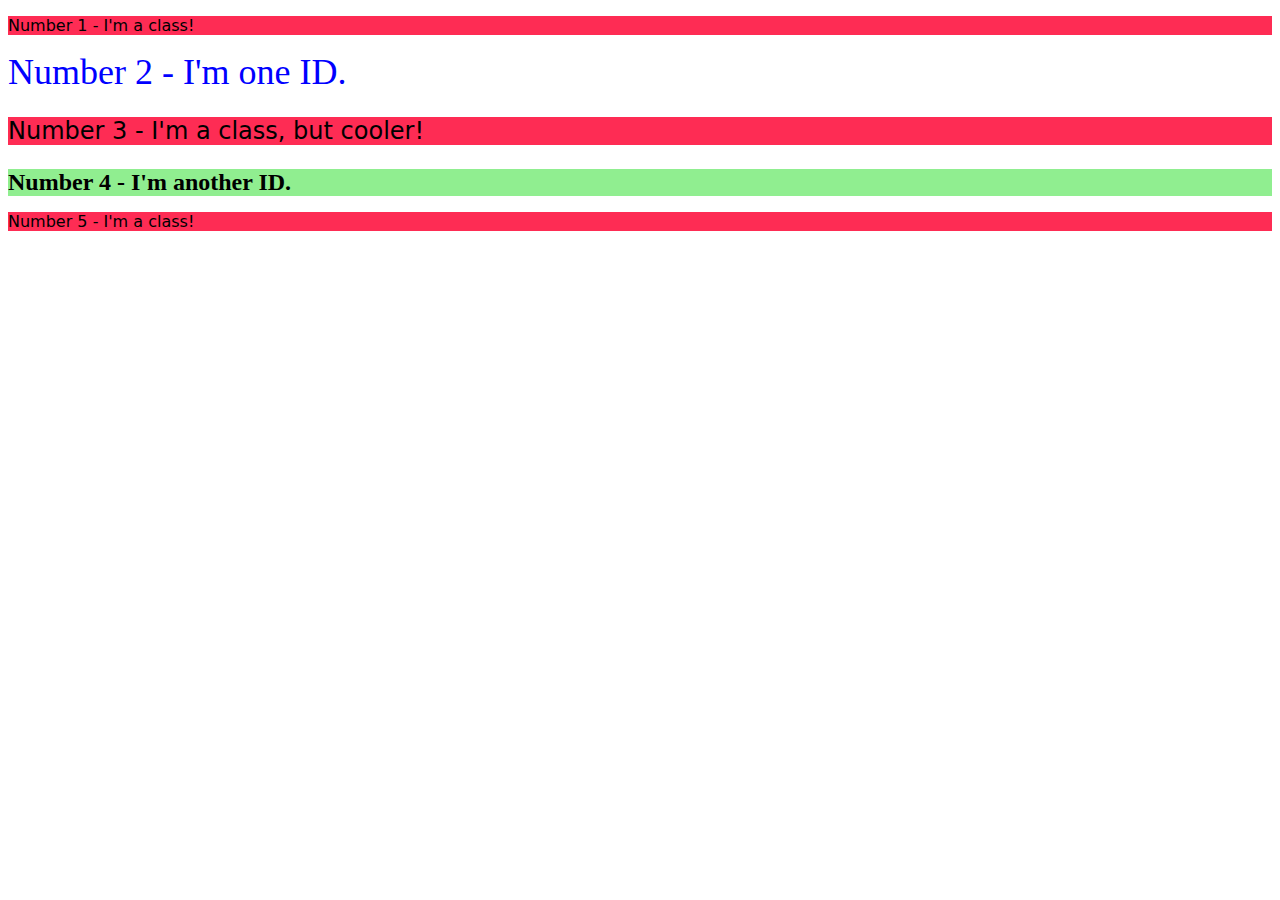
<file: practice #2/index.html>
<!DOCTYPE html>
<html lang="en">
<head>
    <meta charset="UTF-8">
    <meta http-equiv="X-UA-Compatible" content="IE=edge">
    <meta name="viewport" content="width=device-width, initial-scale=1.0">
    <link rel="Stylesheet" href="style.css">
    <title>Class and ID Selectors</title>
</head>
<body>
    <p class="odd">Number 1 - I'm a class!</p>
    <div id="two">Number 2 - I'm one ID.</div>
    <p class="odd odd-plus">Number 3 - I'm a class, but cooler!</p>
    <div id="four">Number 4 - I'm another ID.</div>
    <p class="odd">Number 5 - I'm a class!</p>

    
</body>
</html>
</file>
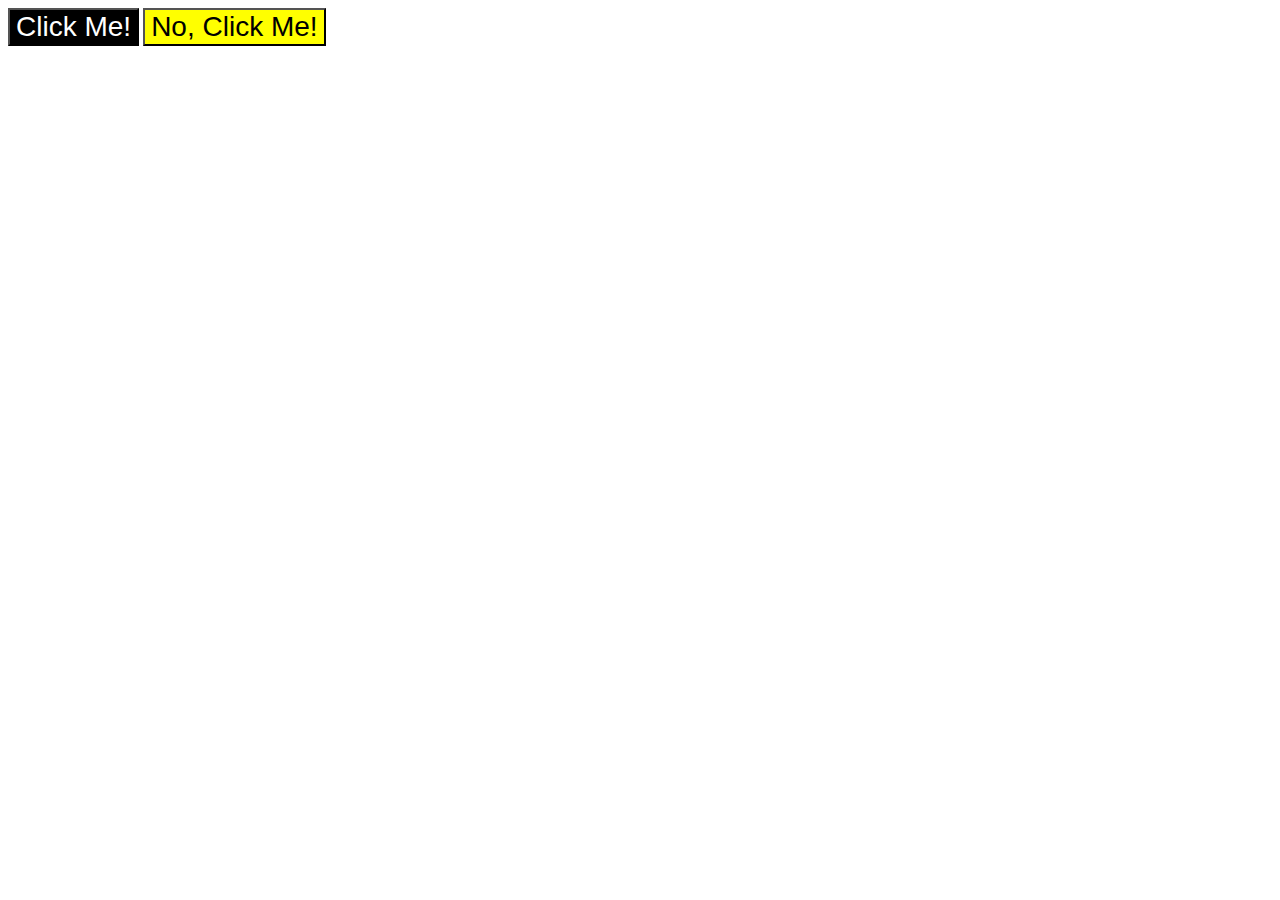
<file: practice #3/index.html>
<!DOCTYPE html>
<html lang="en">
<head>
    <meta charset="UTF-8">
    <meta http-equiv="X-UA-Compatible" content="IE=edge">
    <meta name="viewport" content="width=device-width, initial-scale=1.0">
    <link rel="Stylesheet" href="style.css">
    <title>Grouping Selectors</title>
</head>
<body>
    <button class="first">Click Me!</button>
    <button class="second">No, Click Me!</button>
    
</body>
</html>
</file>
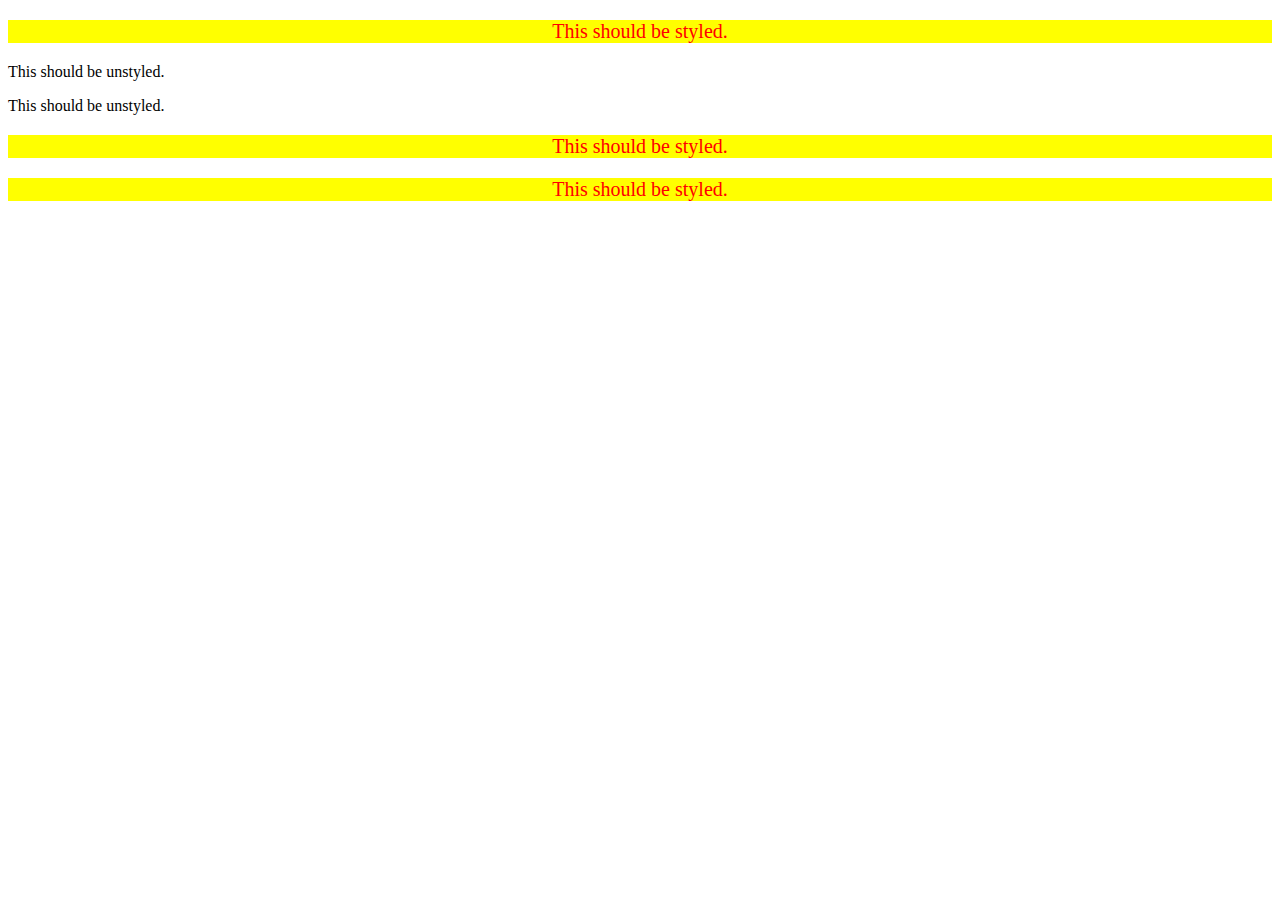
<file: practice #5/index.html>
<!DOCTYPE html>
<html lang="en">
  <head>
    <meta charset="UTF-8">
    <meta http-equiv="X-UA-Compatible" content="IE=edge">
    <meta name="viewport" content="width=device-width, initial-scale=1.0">
    <title>Descendant Combinator</title>
    <link rel="stylesheet" href="style.css">
  </head>
  <body>
    <div class="container">
      <p class="text">This should be styled.</p>
    </div>
    <p class="text">This should be unstyled.</p>
    <p class="text">This should be unstyled.</p>
    <div class="container">
      <p class="text">This should be styled.</p>
      <p class="text">This should be styled.</p>
    </div>
  </body>
</html>
</file>
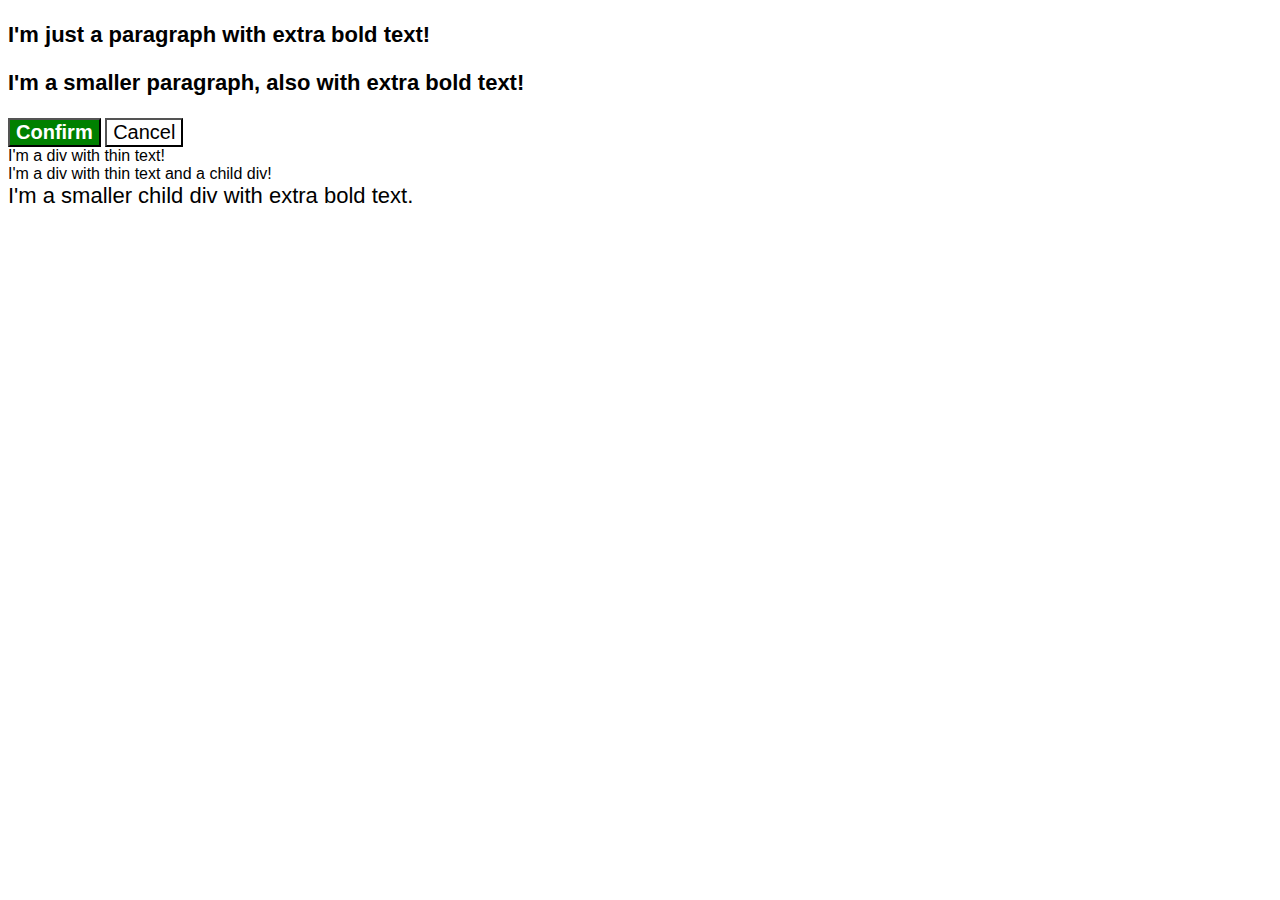
<file: practice #6/index.html>
<!DOCTYPE html>
<html lang="en">
  <head>
    <meta charset="UTF-8">
    <meta http-equiv="X-UA-Compatible" content="IE=edge">
    <meta name="viewport" content="width=device-width, initial-scale=1.0">
    <title>Fix the Cascade</title>
    <link rel="stylesheet" href="style.css">
  </head>
  <body>
    <p class="para">I'm just a paragraph with extra bold text!</p>
    <p class="para small-para">I'm a smaller paragraph, also with extra bold text!</p>

    <button id="confirm-button" class="button confirm">Confirm</button>
    <button id="cancel-button" class="button cancel">Cancel</button>

    <div class="text">I'm a div with thin text!</div>
    <div class="text">I'm a div with thin text and a child div!
      <div class="text child">I'm a smaller child div with extra bold text.</div>
    </div>
  </body>
</html>
</file>
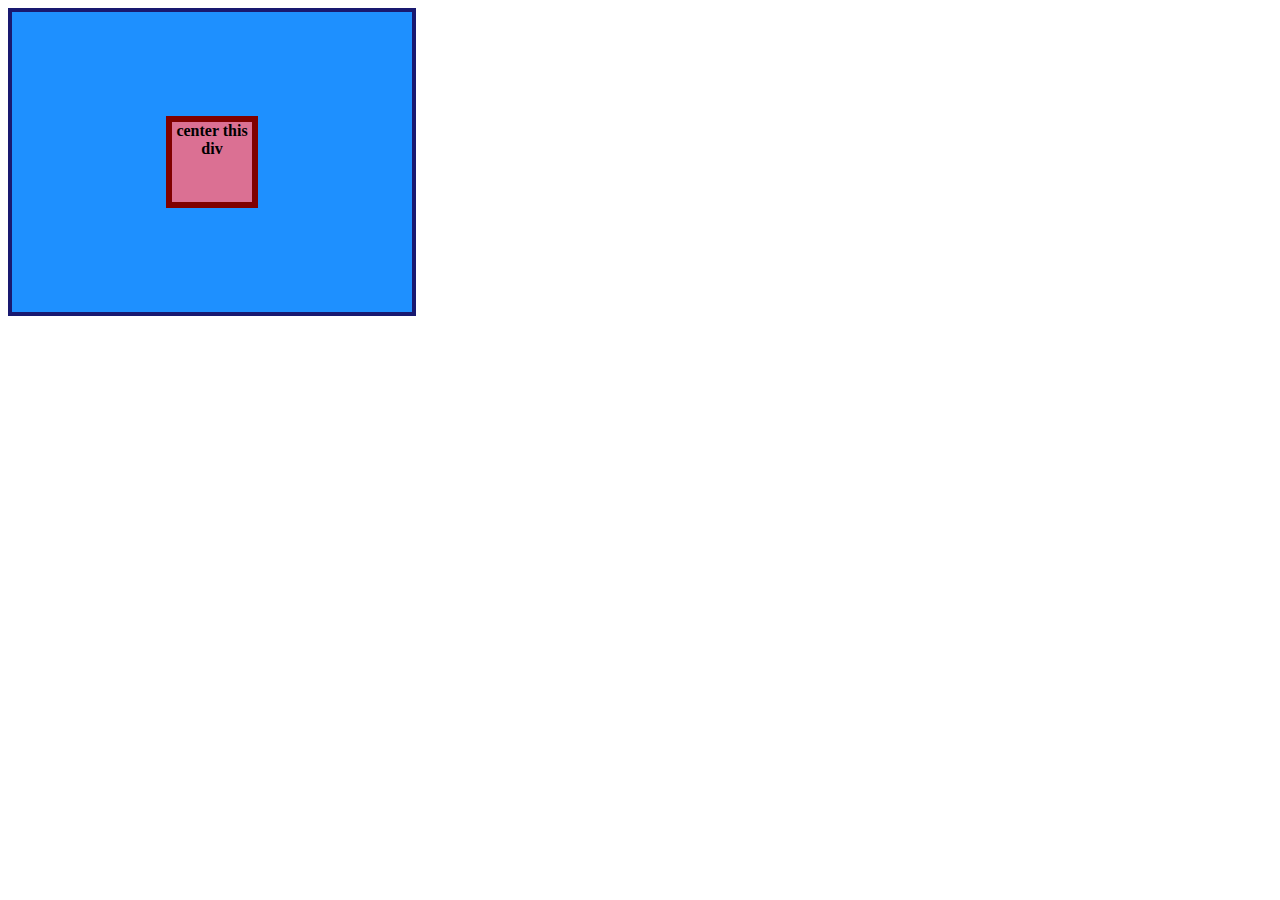
<file: Flex #1/01-flex-center/index.html>
<!DOCTYPE html>
<html lang="en">
  <head>
    <meta charset="UTF-8">
    <meta http-equiv="X-UA-Compatible" content="IE=edge">
    <meta name="viewport" content="width=device-width, initial-scale=1.0">
    <title>CENTER THIS DIV</title>
    <link rel="stylesheet" href="style.css">
  </head>
  <body>
    <div class="container">
      <div class="box">center this div</div>
    </div>
  </body>
</html>
</file>
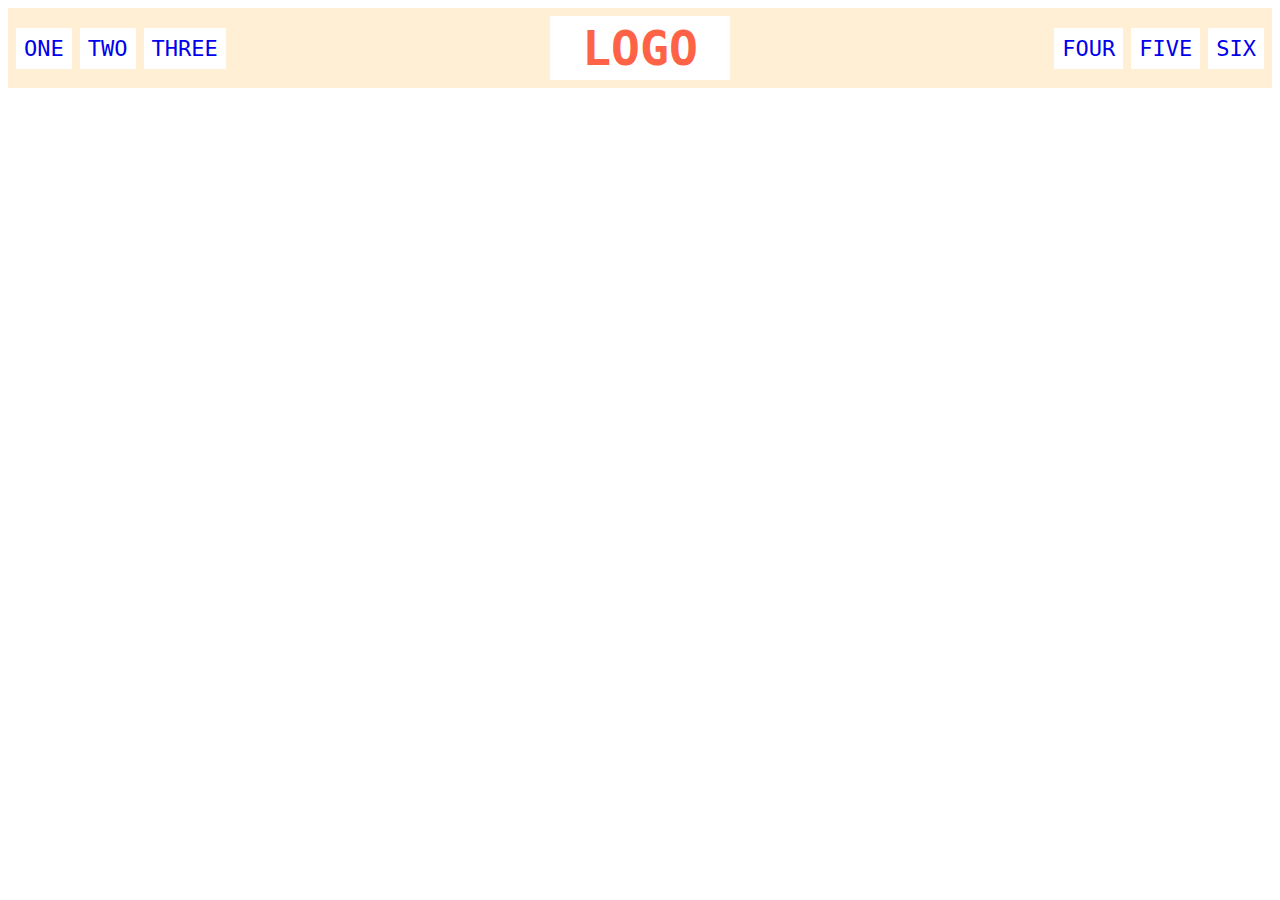
<file: Flex #2/02-flex-header/index.html>
<!DOCTYPE html>
<html lang="en">
  <head>
    <meta charset="UTF-8">
    <meta http-equiv="X-UA-Compatible" content="IE=edge">
    <meta name="viewport" content="width=device-width, initial-scale=1.0">
    <title>Flex Header</title>
    <link rel="stylesheet" href="style.css">
  </head>
  <body>
    <div class="header">
      <div class="left-links">
        <ul>
          <li><a href="#">ONE</a></li>
          <li><a href="#">TWO</a></li>
          <li><a href="#">THREE</a></li>
        </ul>
      </div>
      <div class="logo">LOGO</div>
      <div class="right-links">
        <ul>
          <li><a href="#">FOUR</a></li>
          <li><a href="#">FIVE</a></li>
          <li><a href="#">SIX</a></li>
        </ul>
      </div>
    </div>
  </body>
</html>
</file>
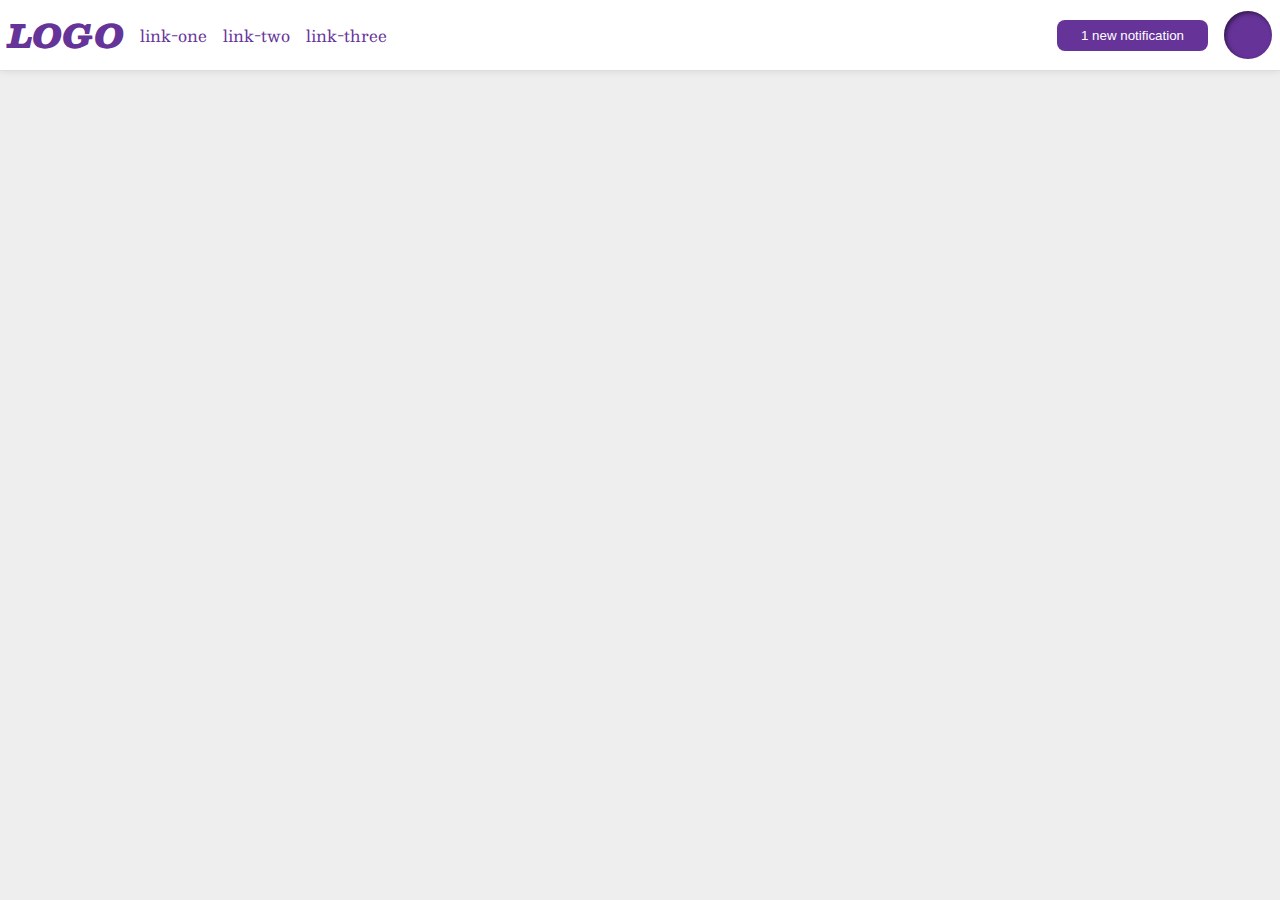
<file: Flex #3/03-flex-header-2/index.html>
<!DOCTYPE html>
<html lang="en">
  <head>
    <meta charset="UTF-8">
    <meta http-equiv="X-UA-Compatible" content="IE=edge">
    <meta name="viewport" content="width=device-width, initial-scale=1.0">
    <title>Flex Header 2</title>
    <link rel="stylesheet" href="style.css">
  </head>
  <body>
    <div class="header">
      <div class="left">
        <div class="logo">
        LOGO
      </div>
      <ul class="links">
        <li><a href="google.com">link-one</a></li>
        <li><a href="google.com">link-two</a></li>
        <li><a href="google.com">link-three</a></li>
      </ul>
    </div>
    <div class="right">
      <button class="notifications">
        1 new notification
        </button>
        <div class="profile-image"></div>
      </div>
    </div>
  </body>
</html>
</file>
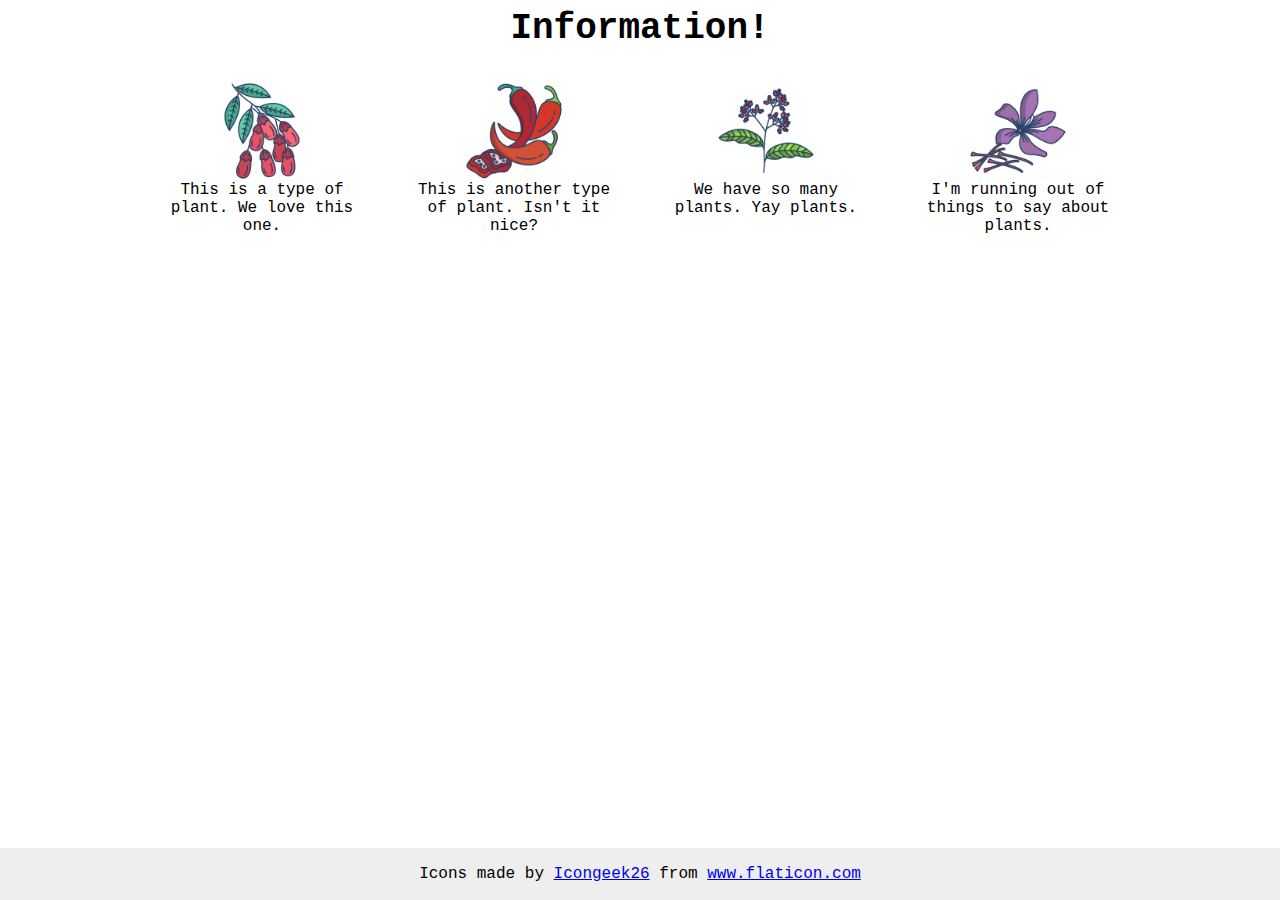
<file: Flex #4/04-flex-information/index.html>
<!DOCTYPE html>
<html lang="en">
  <head>
    <meta charset="UTF-8">
    <meta http-equiv="X-UA-Compatible" content="IE=edge">
    <meta name="viewport" content="width=device-width, initial-scale=1.0">
    <title>Information</title>
    <link rel="stylesheet" href="style.css">
  </head>
  <body>
    <div class="title">Information!</div>
<div class="container">
      <div class="item">
    <img src="./images/barberry.png" alt="barberry">
    <div class="text">This is a type of plant. We love this one.</div>
  </div>
    <div class="item">
    <img src="./images/chilli.png" alt="chili">
    <div class="text">This is another type of plant. Isn't it nice?</div>
  </div>
  <div class="item">
    <img src="./images/pepper.png" alt="pepper">
    <div class="text">We have so many plants. Yay plants.</div>
  </div>
  <div class="item">
    <img src="./images/saffron.png" alt="saffron">
    <div class="text">I'm running out of things to say about plants.</div>
    
  </div>
</div>
    <!-- disregard this section, it's here to give attribution to the creator of these icons -->
    <div class="footer">
      <div>Icons made by <a href="https://www.flaticon.com/authors/icongeek26" title="Icongeek26">Icongeek26</a> from <a href="https://www.flaticon.com/" title="Flaticon">www.flaticon.com</a></div>
    </div>
  </body>
</html>
</file>
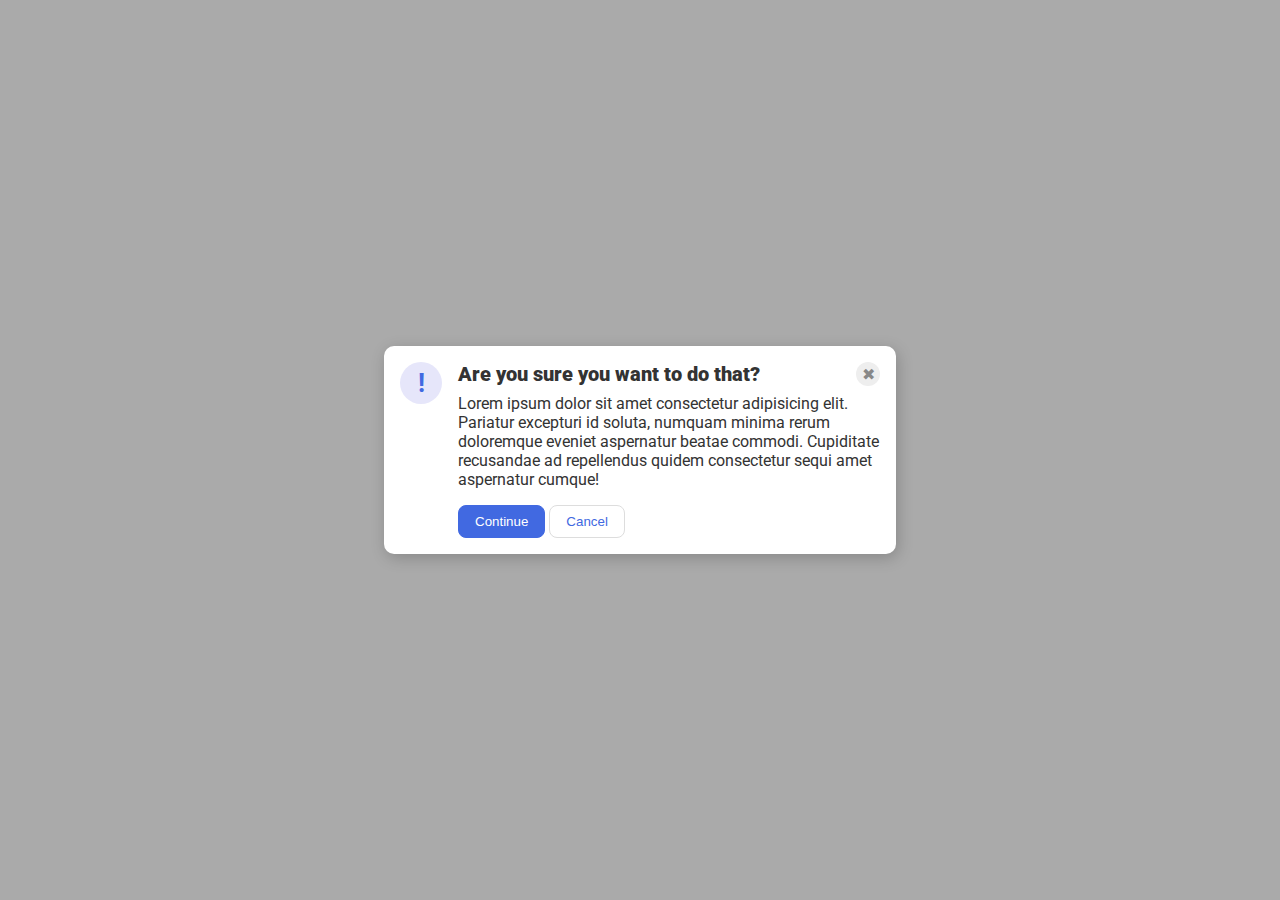
<file: Flex #5/05-flex-modal/index.html>
<!DOCTYPE html>
<html lang="en">
  <head>
    <meta charset="UTF-8">
    <meta http-equiv="X-UA-Compatible" content="IE=edge">
    <meta name="viewport" content="width=device-width, initial-scale=1.0">
    <link rel="stylesheet" href="style.css">
    <title>Modal</title>
  </head>
  <body>
    <div class="modal">
      <div class="icon">!</div>
      <div class="container">
        <div class="container2">
          <div class="header"><Strong>Are you sure you want to do that?</Strong></div>
          <div class="spacer">&nbsp;</div>
          <div class="close-button">✖</div>
      </div>
        <div class="text">Lorem ipsum dolor sit amet consectetur adipisicing elit. Pariatur excepturi id soluta, numquam minima rerum doloremque eveniet aspernatur beatae commodi. Cupiditate recusandae ad repellendus quidem consectetur sequi amet aspernatur cumque!</div>
        <div class="container3">
          <button class="continue">Continue</button>
          <button class="cancel">Cancel</button>
        </div>
      </div>
    </div>
    </div>
  </body>
</html>
</file>
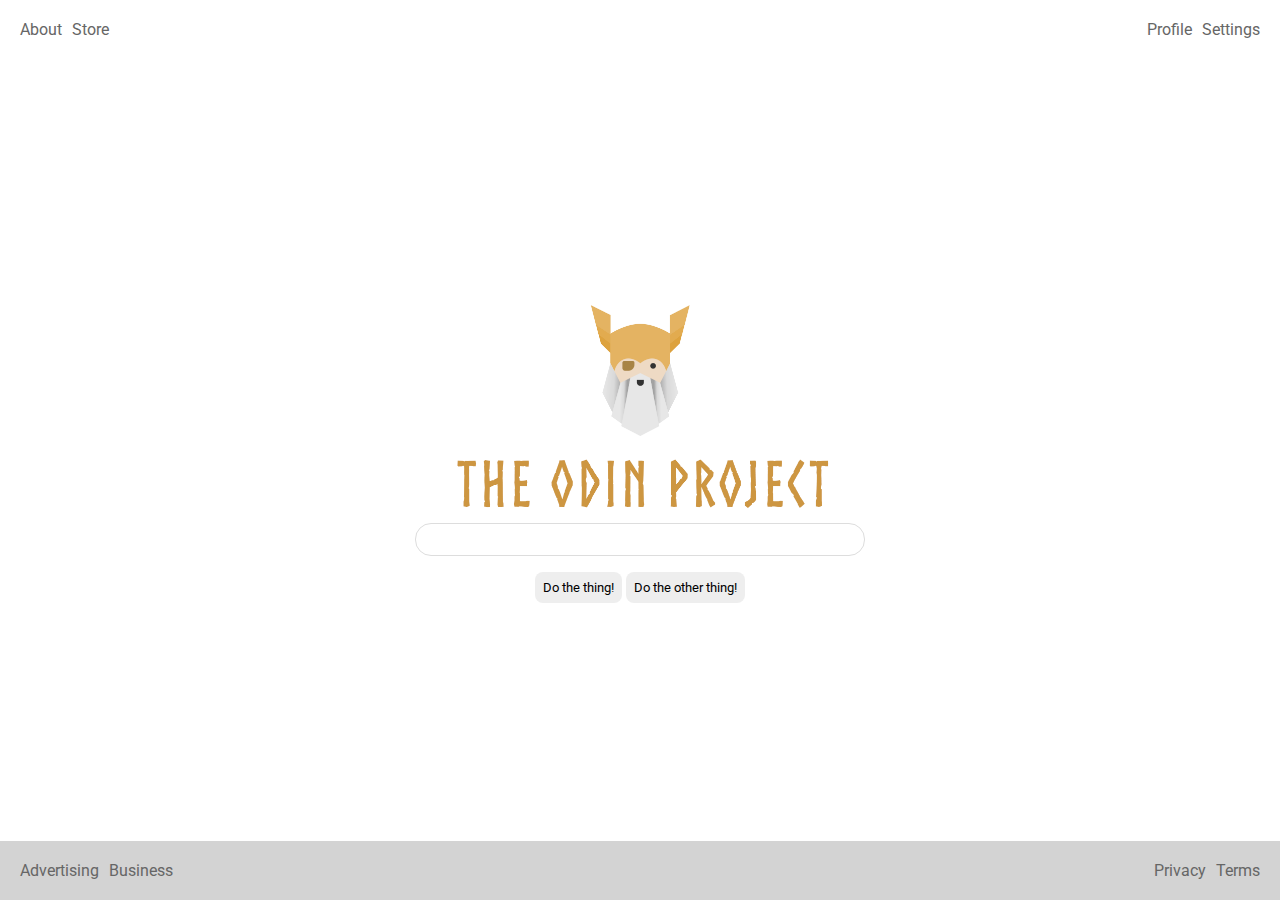
<file: Flex #6/06-flex-layout/index.html>
<!DOCTYPE html>
<html lang="en">
  <head>
    <meta charset="UTF-8">
    <meta http-equiv="X-UA-Compatible" content="IE=edge">
    <meta name="viewport" content="width=device-width, initial-scale=1.0">
    <title>LAYOUT</title>
    <link rel="stylesheet" href="./style.css">
  </head>
  <body>
    <header class="header">
      <ul class="left-links">
        <li><a href="#">About</a></li>
        <li><a href="#">Store</a></li>
      </ul>
      <ul class="right-links">
        <li><a href="#">Profile</a></li>
        <li><a href="#">Settings</a></li>
      </ul>
    </header>
    <div class="content">
      <img src="./logo.png" alt="Project logo. Represents odin with the project name.">
      <div class="input">
        <input type="text">
      </div>
      <div class="buttons">
        <button>Do the thing!</button>
        <button>Do the other thing!</button>
      </div>
    </div>
    <footer class="footer">
      <ul class="left-links">
        <li><a href="#">Advertising</a></li>
        <li><a href="#">Business</a></li>
      </ul>
      <ul class="right-links">
        <li><a href="#">Privacy</a></li>
        <li><a href="#">Terms</a></li>
      </ul>
    </footer>
  </body>
</html>
</file>
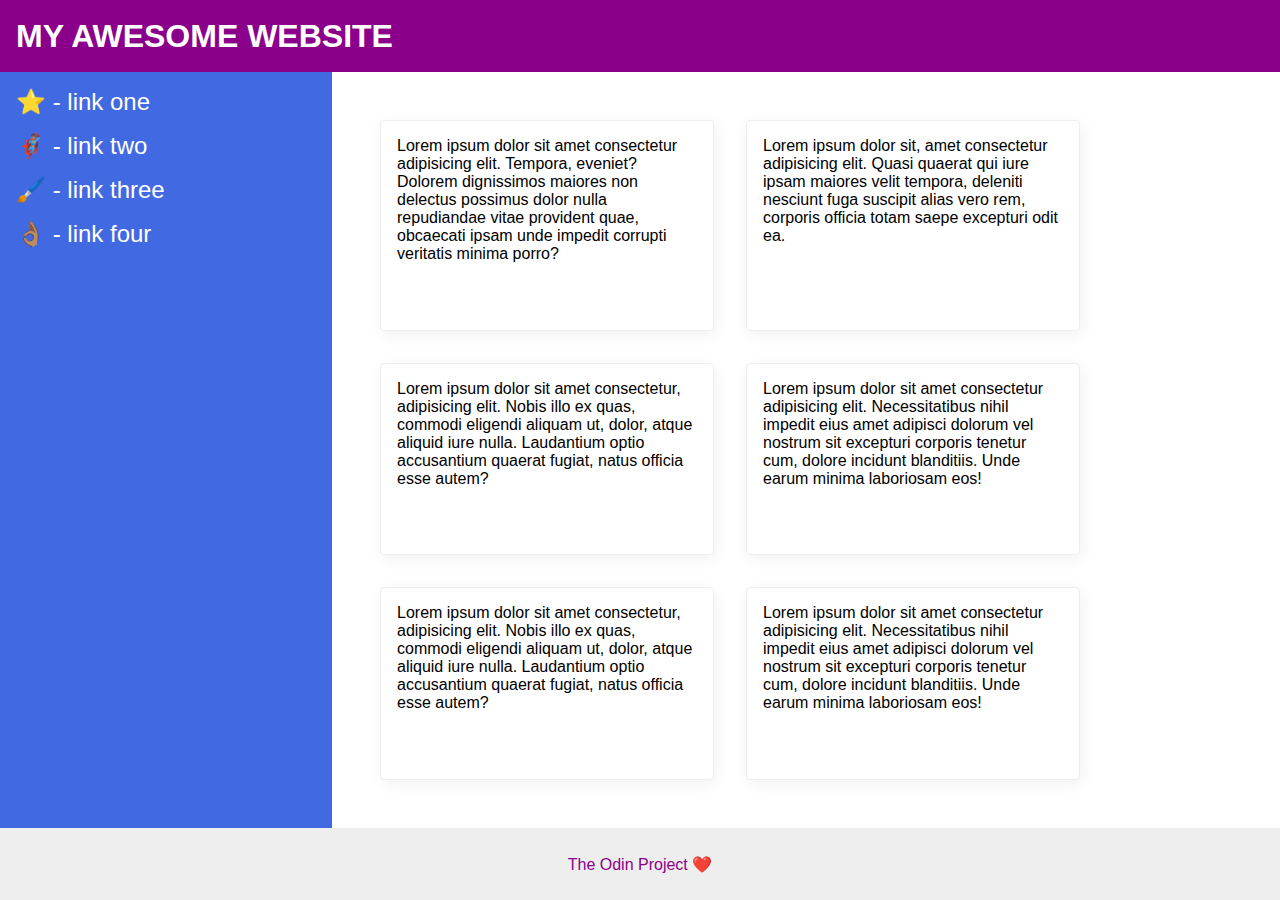
<file: Flex #7/07-flex-layout-2/index.html>
<!DOCTYPE html>
<html lang="en">
  <head>
    <meta charset="UTF-8">
    <meta http-equiv="X-UA-Compatible" content="IE=edge">
    <meta name="viewport" content="width=device-width, initial-scale=1.0">
    <title>The Holy Grail</title>
    <link rel="stylesheet" href="style.css">
  </head>
  <body>
    <div class="header">
      MY AWESOME WEBSITE
      </div>
    <div class="body">
      <div class="sidebar">
        <ul>
          <li><a href="#">⭐ - link one</a></li>
          <li><a href="#">🦸🏽‍♂️ - link two</a></li>
          <li><a href="#">🖌️ - link three</a></li>
          <li><a href="#">👌🏽 - link four</a></li>
        </ul>
      </div>
      <div class="container">
        <div class="card">Lorem ipsum dolor sit amet consectetur adipisicing elit. Tempora, eveniet? Dolorem dignissimos maiores non delectus possimus dolor nulla repudiandae vitae provident quae, obcaecati ipsam unde impedit corrupti veritatis minima porro?</div>
        <div class="card">Lorem ipsum dolor sit, amet consectetur adipisicing elit. Quasi quaerat qui iure ipsam maiores velit tempora, deleniti nesciunt fuga suscipit alias vero rem, corporis officia totam saepe excepturi odit ea.</div>
        <div class="card">Lorem ipsum dolor sit amet consectetur, adipisicing elit. Nobis illo ex quas, commodi eligendi aliquam ut, dolor, atque aliquid iure nulla. Laudantium optio accusantium quaerat fugiat, natus officia esse autem?</div>
        <div class="card">Lorem ipsum dolor sit amet consectetur adipisicing elit. Necessitatibus nihil impedit eius amet adipisci dolorum vel nostrum sit excepturi corporis tenetur cum, dolore incidunt blanditiis. Unde earum minima laboriosam eos!</div>
        <div class="card">Lorem ipsum dolor sit amet consectetur, adipisicing elit. Nobis illo ex quas, commodi eligendi aliquam ut, dolor, atque aliquid iure nulla. Laudantium optio accusantium quaerat fugiat, natus officia esse autem?</div>
        <div class="card">Lorem ipsum dolor sit amet consectetur adipisicing elit. Necessitatibus nihil impedit eius amet adipisci dolorum vel nostrum sit excepturi corporis tenetur cum, dolore incidunt blanditiis. Unde earum minima laboriosam eos!</div>
      </div> 
    </div>
    <div class="footer">
      The Odin Project ❤️
    </div>
  </body>
</html>
</file>
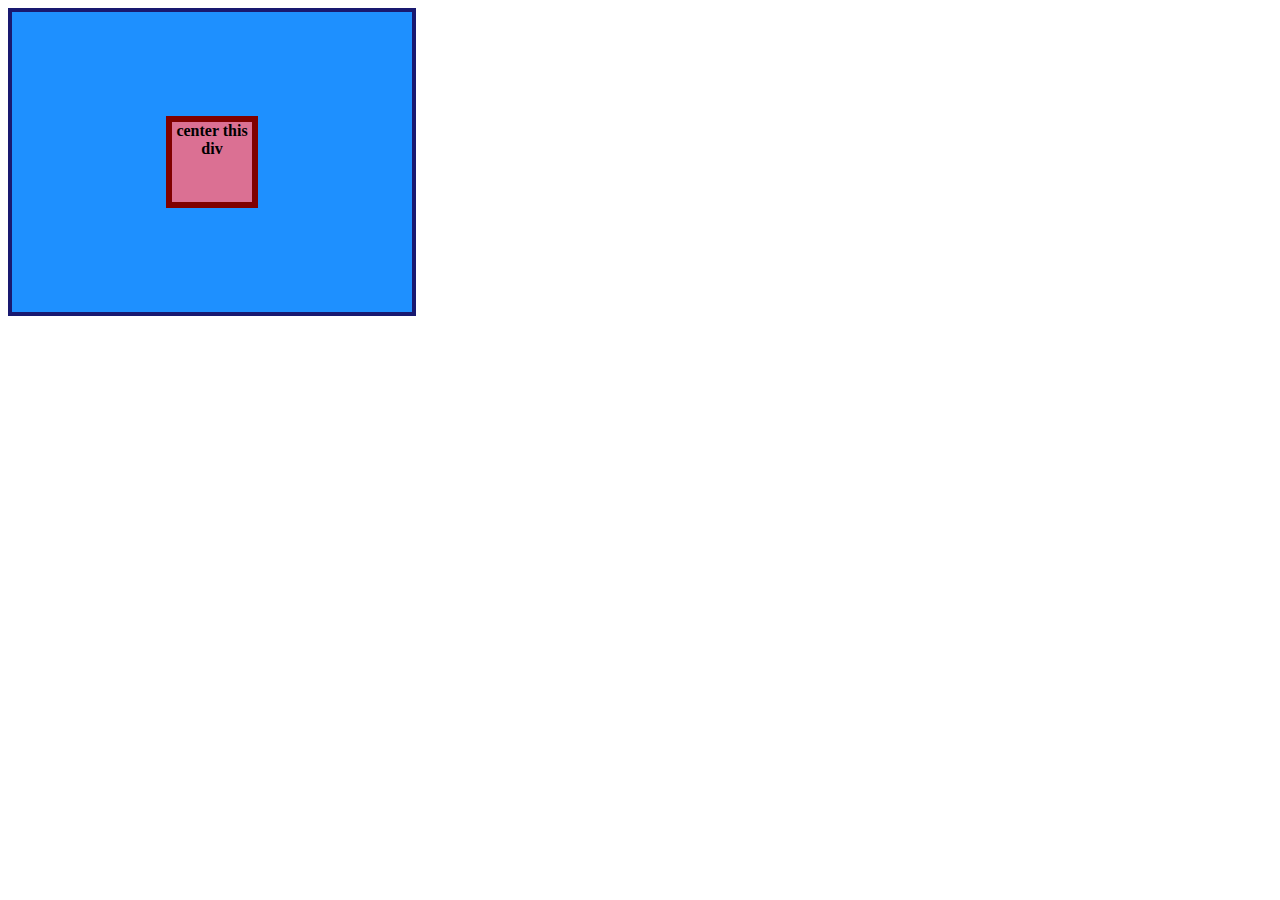
<file: Flex #1/01-flex-center/solution/solution.html>
<!DOCTYPE html>
<html lang="en">
  <head>
    <meta charset="UTF-8">
    <meta http-equiv="X-UA-Compatible" content="IE=edge">
    <meta name="viewport" content="width=device-width, initial-scale=1.0">
    <title>CENTER THIS DIV</title>
    <link rel="stylesheet" href="solution.css">
  </head>
  <body>
    <div class="container">
      <div class="box">center this div</div>
    </div>
  </body>
</html>
</file>
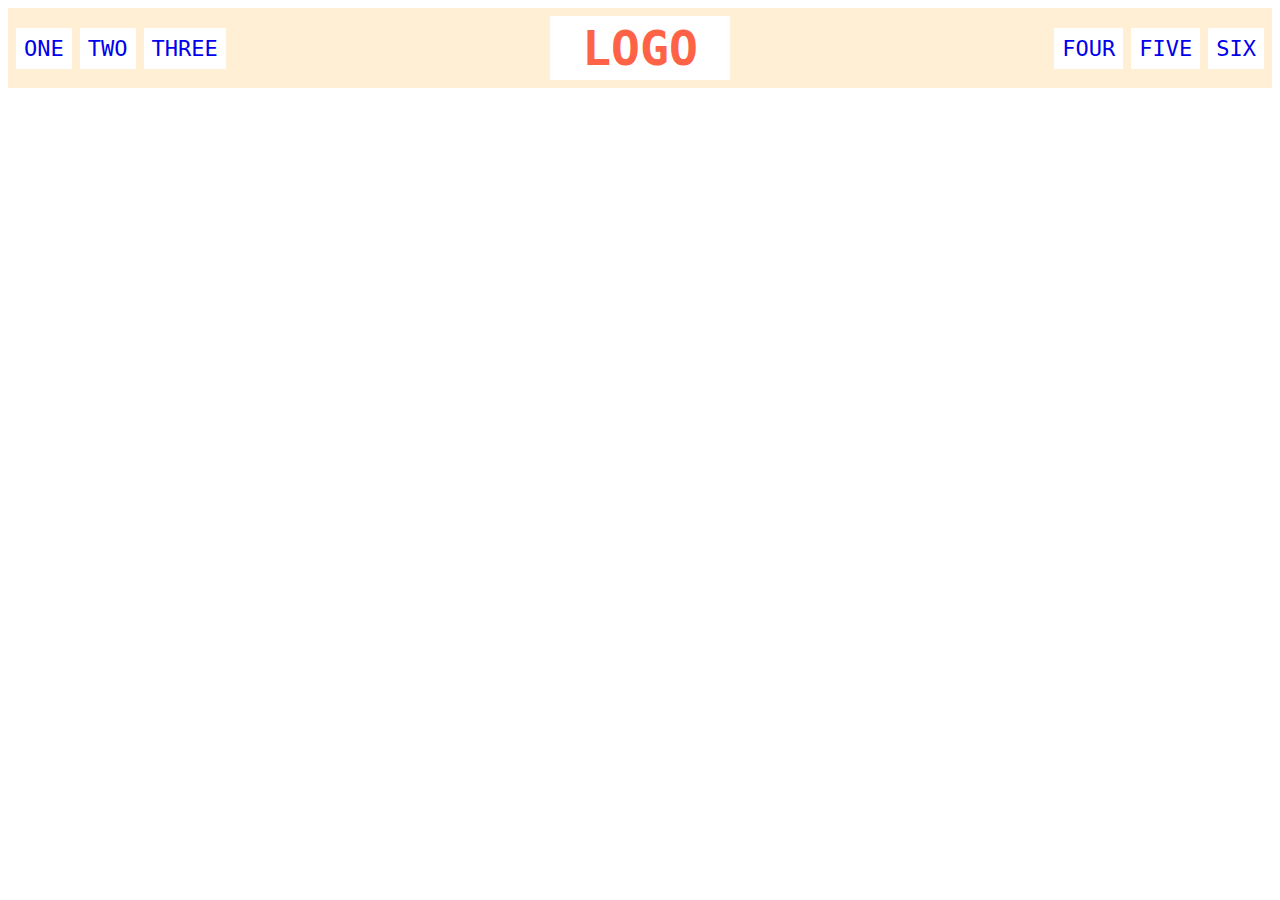
<file: Flex #2/02-flex-header/solution/solution.html>
<!DOCTYPE html>
<html lang="en">
  <head>
    <meta charset="UTF-8">
    <meta http-equiv="X-UA-Compatible" content="IE=edge">
    <meta name="viewport" content="width=device-width, initial-scale=1.0">
    <title>Flex Header</title>
    <link rel="stylesheet" href="solution.css">
  </head>
  <body>
    <div class="header">
      <div class="left-links">
        <ul>
          <li><a href="#">ONE</a></li>
          <li><a href="#">TWO</a></li>
          <li><a href="#">THREE</a></li>
        </ul>
      </div>
      <div class="logo">LOGO</div>
      <div class="right-links">
        <ul>
          <li><a href="#">FOUR</a></li>
          <li><a href="#">FIVE</a></li>
          <li><a href="#">SIX</a></li>
        </ul>
      </div>
    </div>
  </body>
</html>
</file>
<file: practice #2/style.css>
.odd{
    background-color: #fe2c54;
    font-family: Verdana, "DejaVu Sans", sans-serif;
}

.odd-plus
{
    font-size: 24px;
}

#two {
    font-size: 36px;
    color:blue;
}
#four{
    background-color: lightgreen;
    font-size: 24px;
    font-weight: bold;
}
</file>
<file: practice #3/style.css>
.first,
.second
{
    font-family: Helvetica, "Times New Roman", sans-serif;
    font-size: 28px;
}

.first {
    background: black;
    color:white;
}

.second {
    background-color: yellow;
}
</file>
<file: practice #5/style.css>
.container .text{
    background-color: yellow;
    color:red;
    font-size: 20px;
    text-align: center;
}
</file>
<file: practice #6/style.css>
body{
    font-family:Arial, Helvetica, sans-serif
  }
  
  .para,
  .small-para {
    color: hsl(0, 0%, 0%);
    font-weight: 800;
  }
  
  .para {
    font-size: 22px;
  }
  
  #confirm-button {
    background: green;
    color: white;
    font-weight: bold;
  } 
  
  .button {
    background-color: rgb(255, 255, 255);
    color: rgb(0, 0, 0);
    font-size: 20px;
  }
  
  div .child {
    color: rgb(0, 0, 0);
    font-weight: 800;
    font-size: 14px;
  }
  
  div .text {
    color: rgb(0, 0, 0);
    font-size: 22px;
    font-weight: 100;
  }
</file>
<file: Flex #1/01-flex-center/style.css>
.container {
  background: dodgerblue;
  border: 4px solid midnightblue;
  width: 400px;
  height: 300px;
  display: flex;
  justify-content: center;
  align-items: center;
}

.box {
  background: palevioletred;
  font-weight: bold;
  text-align: center;
  border: 6px solid maroon;
  width: 80px;
  height: 80px;
  flex: centered;
}
</file>
<file: Flex #2/02-flex-header/style.css>
.header  {
  font-family: monospace;
  background: papayawhip;
  display: flex;
  align-items: center;
  justify-content: space-between;
  padding: 8px;

}

.logo {
  font-size: 48px;
  font-weight: 900;
  color: tomato;
  background: white;
  padding: 4px 32px;
}

ul {
  /* this removes the dots on the list items*/
  list-style-type: none;
  display: flex;
  gap: 8px;
  margin: 0px;
  padding: 0px;
}

a {
  font-size: 22px;
  background: white;
  padding: 8px;
  /* this removes the line under the links */
  text-decoration: none;
}
</file>
<file: Flex #3/03-flex-header-2/style.css>
/* this is some magical font-importing.  
you'll learn about it later. */
@import url('https://fonts.googleapis.com/css2?family=Besley:ital,wght@0,400;1,900&display=swap');

body {
  margin: 0;
  background: #eee;
  font-family: Besley, serif;
  display: flex;
}

.header {
  background: white;
  border-bottom: 1px solid #ddd;
  box-shadow: 0 0 8px rgba(0,0,0,.1);
  display: flex;
  justify-content: space-between;
  padding: 8px;
  width: 100vw;
}

.profile-image {
  background: rebeccapurple;
  box-shadow: inset 2px 2px 4px rgba(0,0,0,.5);
  border-radius: 50%;
  width: 48px;
  height: 48px;
}

.logo {
  color: rebeccapurple;
  font-size: 32px;
  font-weight: 900;
  font-style: italic;
}

button {
  border: none;
  border-radius: 8px;
  background: rebeccapurple;
  color: white;
  padding: 8px 24px;
}

a {
  /* this removes the line under our links */
  text-decoration: none;
  color: rebeccapurple;
}

ul {
  list-style-type: none;
  display: flex; 
  margin: 0;
  padding: 0;
  gap: 16px;
}

.left, .right {
  display: flex;
  align-items: center;
  gap: 16px;
}
</file>
<file: Flex #4/04-flex-information/style.css>
body {
  font-family: 'Courier New', Courier, monospace;
  display: flex;
  text-align: center;
  flex-direction: column;

}

img {
  width: 100px;
  height: 100px;
}

.title {
  font-size: 36px;
  font-weight: 900;
  margin-bottom: 32px;
}

/* do not edit this footer */
.footer {
  position: fixed;
  bottom: 0;
  left: 0;
  right: 0;
  height: 52px;
  display: flex;
  align-items: center;
  justify-content: center;
  background: #eee;
}

.container {
  display: flex;
  gap: 52px;
  justify-content: center;
}

.item {
  max-width: 200px;
  display: flex;
  flex-direction: column;
  align-items: center;

}
</file>
<file: Flex #5/05-flex-modal/style.css>
@import url('https://fonts.googleapis.com/css2?family=Roboto:wght@400;700&display=swap');

html, body {
  height: 100%;
}

body {
  font-family: Roboto, sans-serif;
  margin: 0;
  background: #aaa;
  color: #333;
  /* I'll give you this one for free lol */
  display: flex;
  align-items: center;
  justify-content: center;
}

.modal {
  background: white;
  width: 480px;
  border-radius: 10px;
  box-shadow: 2px 4px 16px rgba(0,0,0,.2);
  display: flex;
  gap: 16px;
  padding: 16px;
  flex-direction: row;
}

.icon {
  color: royalblue;
  font-size: 26px;
  font-weight: 700;
  background: lavender;
  width: 42px;
  height: 42px;
  border-radius: 50%;
  display: flex;
  align-items: center;
  justify-content: center;
  flex-shrink: 0;
}

.close-button {
  background: #eee;
  border-radius: 50%;
  color: #888;
  font-weight: 400;
  font-size: 16px;
  height: 24px;
  width: 24px;
  display: flex;
  align-items: center;
  justify-content: center;
}

button {
  padding: 8px 16px;
  border-radius: 8px;
}

button.continue {
  background: royalblue;
  border: 1px solid royalblue;
  color: white;
}

button.cancel {
  background: white;
  border: 1px solid #ddd;
  color: royalblue;
}

.header {
  display: flex;
  align-items: center;
  justify-content: space-between;
  font-size: 20px;
  font-weight: 700;
  margin-bottom: 8px;
}

.text {
  margin-bottom: 16px;
}

.container {
  flex-direction: column;
}

.container2 {
  display: flex;
  flex-direction: row;
}

.spacer {
  flex: 1;
}
</file>
<file: Flex #6/06-flex-layout/style.css>
@import url('https://fonts.googleapis.com/css2?family=Roboto:wght@400;700&display=swap');

body {
  height: 100vh;
  margin: 0;
  overflow: hidden;
  font-family: Roboto, sans-serif;
  width: 100vw;
  display: flex;
  flex-direction: column;
}

img {
  width: 600px;
}

button {
  font-family: Roboto, sans-serif;
  border: none;
  border-radius: 8px;
  background: #eee;
  padding: 8px 8px;
}

input {
  border: 1px solid #ddd;
  border-radius: 16px;
  padding: 8px 24px;
  width: 400px;
  margin-bottom: 16px;
}

.header, 
.footer {
padding: 20px;
display:flex;
justify-content: space-between;
}

.left-links{
  display:flex;
  list-style: none;
}

.right-links{
  display: flex;
  list-style: none;

}

.footer {
  background: #d3d3d3;
  
}

.content {
  flex: 1;
  display: flex;
  align-items: center;
  justify-content: center;
  flex-direction: column;
}

ul {
  display: flex;
  margin: 0;
  padding: 0;
  gap: 10px;
}

a {
  text-decoration: none;
  color: #666;
}
</file>
<file: Flex #7/07-flex-layout-2/style.css>
body {
  font-family: -apple-system, BlinkMacSystemFont, 'Segoe UI', Roboto, Oxygen, Ubuntu, Cantarell, 'Open Sans', 'Helvetica Neue', sans-serif;
  margin: 0;
  min-height: 100vh;
}

.header {
  height: 72px;
  background: darkmagenta;
  color: white;
  font-weight: 900;
  font-size: 32px;
  padding: 0 16px;
  align-items: center;
  display: flex;
}

.footer {
  height: 72px;
  background: #eee;
  color: darkmagenta;
  display: flex;
  align-items: center;
  justify-content: center;
}

.sidebar {
  width: 300px;
  background: royalblue;
  padding: 16px;
  flex-shrink: 0;
}

.card {
  border: 1px solid #eee;
  box-shadow: 2px 4px 16px rgba(0,0,0,.06);
  border-radius: 4px;
  padding: 16px;
  margin: 16px;
  width: 300px;

}

ul {
  list-style-type: none;
  margin: 0;
  padding: 0;
}

a {
  color: white;
  text-decoration: none;
  font-size: 24px;
}

li{
  margin-bottom: 16px;
}

.container {
  display: flex;
  flex-wrap: wrap;
  padding: 32px;
}

.body {
  display: flex;
  flex: 1;
}

body {
  display: flex;
  flex-direction: column;
}
</file>
<file: Flex #1/01-flex-center/solution/solution.css>
.container {
  background: dodgerblue;
  border: 4px solid midnightblue;
  width: 400px;
  height: 300px;
}

.box {
  background: palevioletred;
  font-weight: bold;
  text-align: center;
  border: 6px solid maroon;
  width: 80px;
  height: 80px;
}

/* SOLUTION */

/* disclaimer: duplicating the `.container` selector here isn't best practice.
In your solution you probably put it right inside the existing `.container`,
which _is_ the best practice. 

We separated it out here to make it extra clear what has changed. */

.container {
  display: flex;
  align-items: center;
  justify-content: center;
}
</file>
<file: Flex #2/02-flex-header/solution/solution.css>
.header  {
  font-family: monospace;
  background: papayawhip;
}

.logo {
  font-size: 48px;
  font-weight: 900;
  color: tomato;
  background: white;
  padding: 4px 32px;
}

ul {
  /* this removes the dots on the list items*/
  list-style-type: none;
}

a {
  font-size: 22px;
  background: white;
  padding: 8px;
  /* this removes the line under the links */
  text-decoration: none;
}

/* SOLUTION */

.header {
  padding: 8px;
  display: flex;
  align-items: center;
  justify-content: space-between;
}

ul {
  display: flex;
  margin: 0;
  padding: 0;
  gap: 8px;
}
</file>
